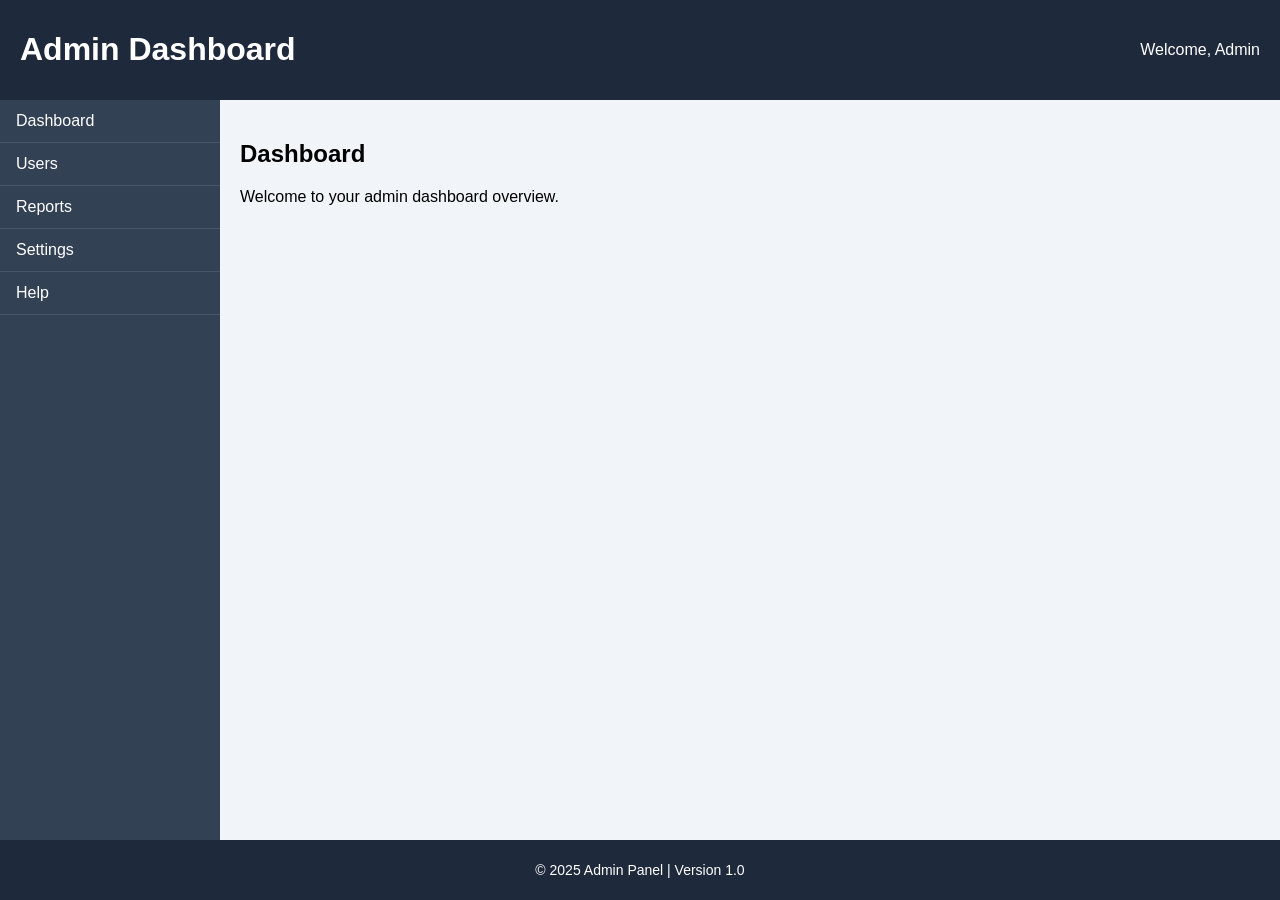
<file: 03_Layout/index.html>
<!DOCTYPE html>
<html lang="en">
<head>
  <meta charset="UTF-8" />
  <meta name="viewport" content="width=device-width, initial-scale=1.0" />
  <title>Admin Dashboard</title>
  <link rel="stylesheet" href="styles.css" />
</head>
<body>
  <div class="container">

    <header class="header">
      <h1>Admin Dashboard</h1>
      <div class="user-menu">Welcome, Admin</div>
    </header>

    <div class="main">
      <nav class="sidebar">
        <ul>
          <li><a href="index.html">Dashboard</a></li>
          <li><a href="users.html">Users</a></li>
          <li><a href="reports.html">Reports</a></li>
          <li><a href="settings.html">Settings</a></li>
          <li><a href="help.html">Help</a></li>
        </ul>
      </nav>

      <section class="content">
        <h2>Dashboard</h2>
        <p>Welcome to your admin dashboard overview.</p>
      </section>
    </div>

    <footer class="footer">
      <p>© 2025 Admin Panel | Version 1.0</p>
    </footer>

  </div>
</body>
</html>
</file>
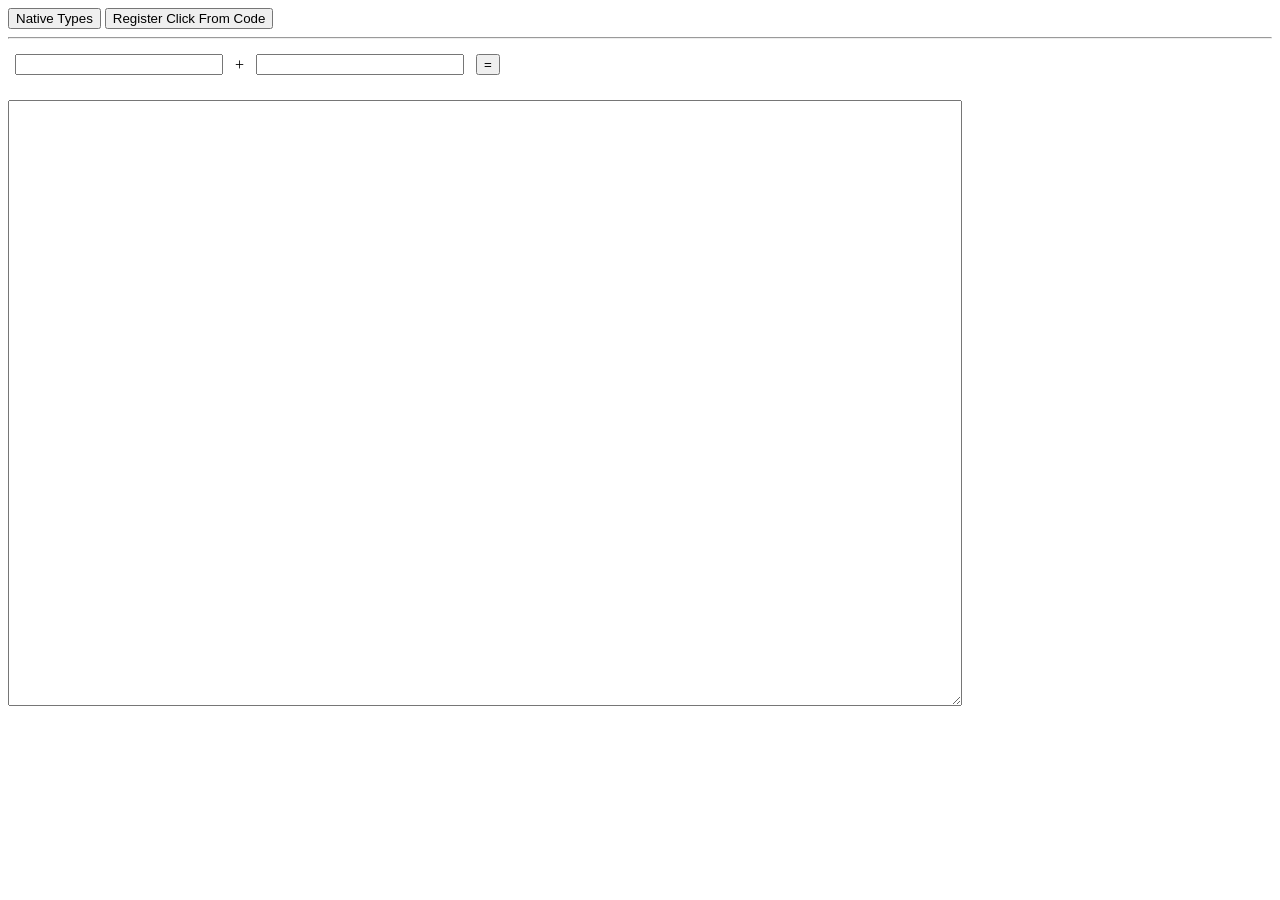
<file: 04_HtmlElements/index.html>
<!DOCTYPE html>
<html lang="en">

<head>
    <meta charset="UTF-8">
    <meta name="viewport" content="width=device-width, initial-scale=1.0">
    <title>Document</title>
</head>

<body>
    <button onclick="demoNative()">Native Types</button>
    <button id="btn2">Register Click From Code</button>
    <br>
    <hr>
        <table>
            <tr>
                <td style="padding: 5px">
                    <input id="txt1" type="text" style="width: 200px;">
                </td>
                <td style="padding: 5px">
                    <label>+</label>
                </td>
                <td style="padding: 5px">
                    <input id="txt2" type="text" style="width: 200px;">
                </td>
                <td style="padding: 5px">
                    <button id="btnCalc">=</button>
                </td>
                <td style="padding: 5px">
                    <h3 id="lblRes"></h3>
                </td>
            </tr>
        </table>
    </hr>
    </br>
    <textarea id="output" style="width:75% ;height:600px;"></textarea>
</body>
<script src="index.js"></script>
</html>
</file>
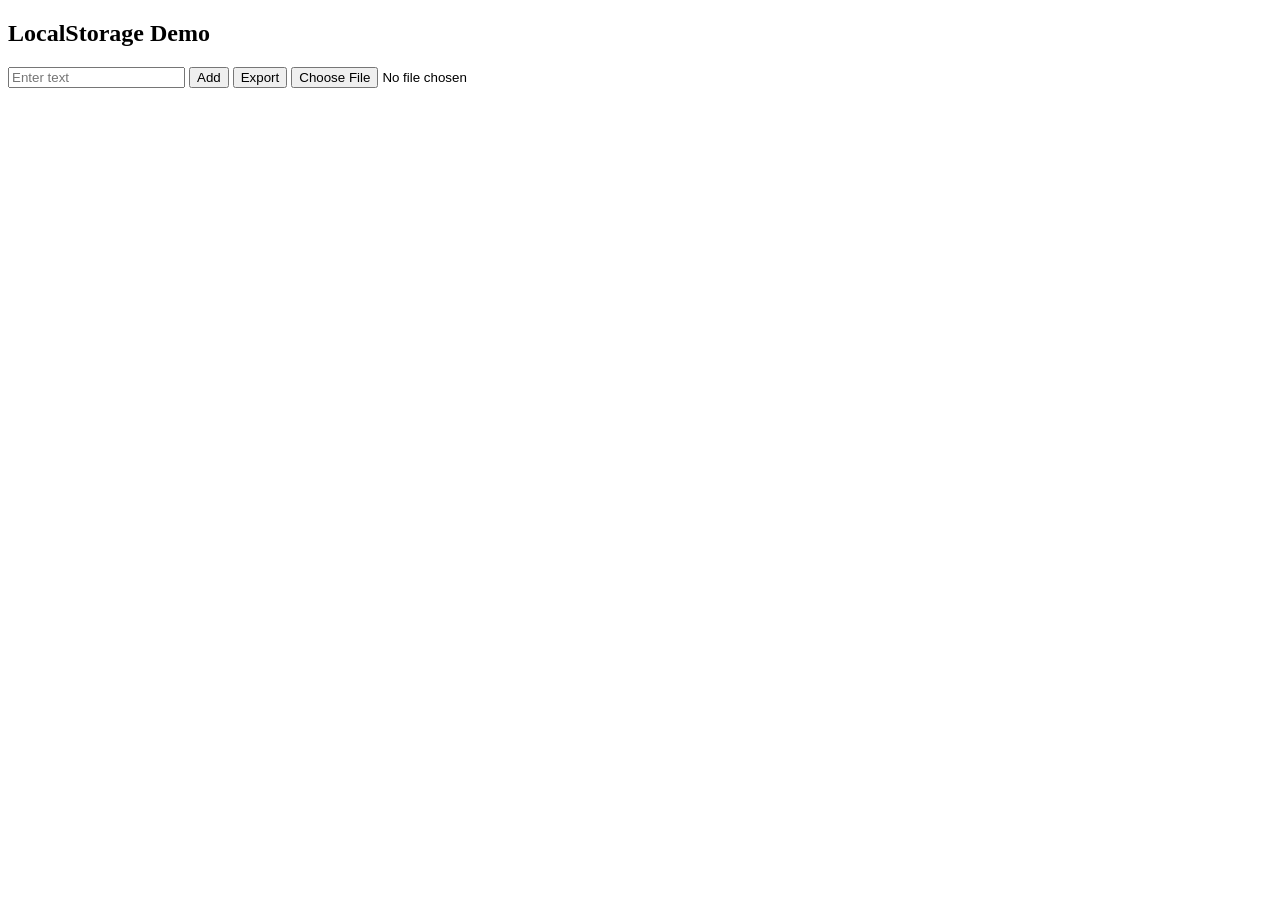
<file: 12_ImportExport/index.html>
<!DOCTYPE html>
<html lang="en">
<head>
  <meta charset="UTF-8">
  <title>Simple LocalStorage OOP Demo</title>
</head>
<body>

<h2>LocalStorage Demo</h2>

<input id="textInput" placeholder="Enter text">
<button id="addBtn">Add</button>
<button id="exportBtn">Export</button>
<input type="file" id="importFile">

<ul id="list"></ul>

<script type="module" src="./app.js"></script>
</body>
</html>
</file>
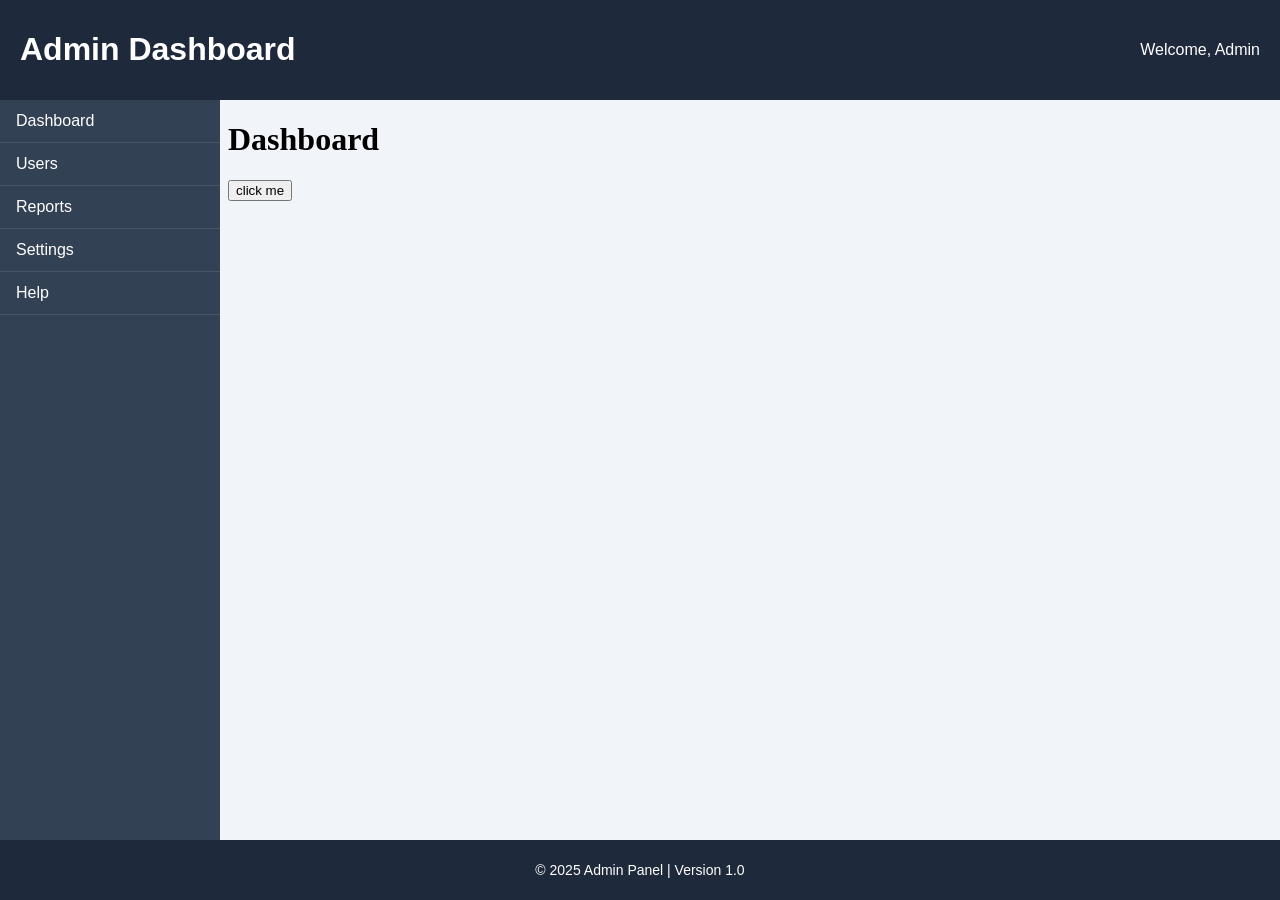
<file: 03_Layout/Layout_2_iframe/index.html>
<!DOCTYPE html>
<html lang="en">
<head>
  <meta charset="UTF-8">
  <meta name="viewport" content="width=device-width, initial-scale=1.0">
  <title>Admin Panel</title>
  <link rel="stylesheet" href="styles.css">
</head>
<body>
  <div class="container">
    <header class="header">
      <h1>Admin Dashboard</h1>
      <div class="user-menu">Welcome, Admin</div>
    </header>
    <div class="main">
      <nav class="sidebar">
        <ul>
          <li><a href="pages/dashboard.html" target="content-frame">Dashboard</a></li>
          <li><a href="pages/users.html" target="content-frame">Users</a></li>
          <li><a href="pages/reports.html" target="content-frame">Reports</a></li>
          <li><a href="pages/settings.html" target="content-frame">Settings</a></li>
          <li><a href="pages/help.html" target="content-frame">Help</a></li>
        </ul>
      </nav>
      <section class="content">
        <iframe name="content-frame" src="pages/dashboard.html"></iframe>
      </section>
    </div>
    <footer class="footer">
      <p>© 2025 Admin Panel | Version 1.0</p>
    </footer>
  </div>
</body>
</html>
</file>
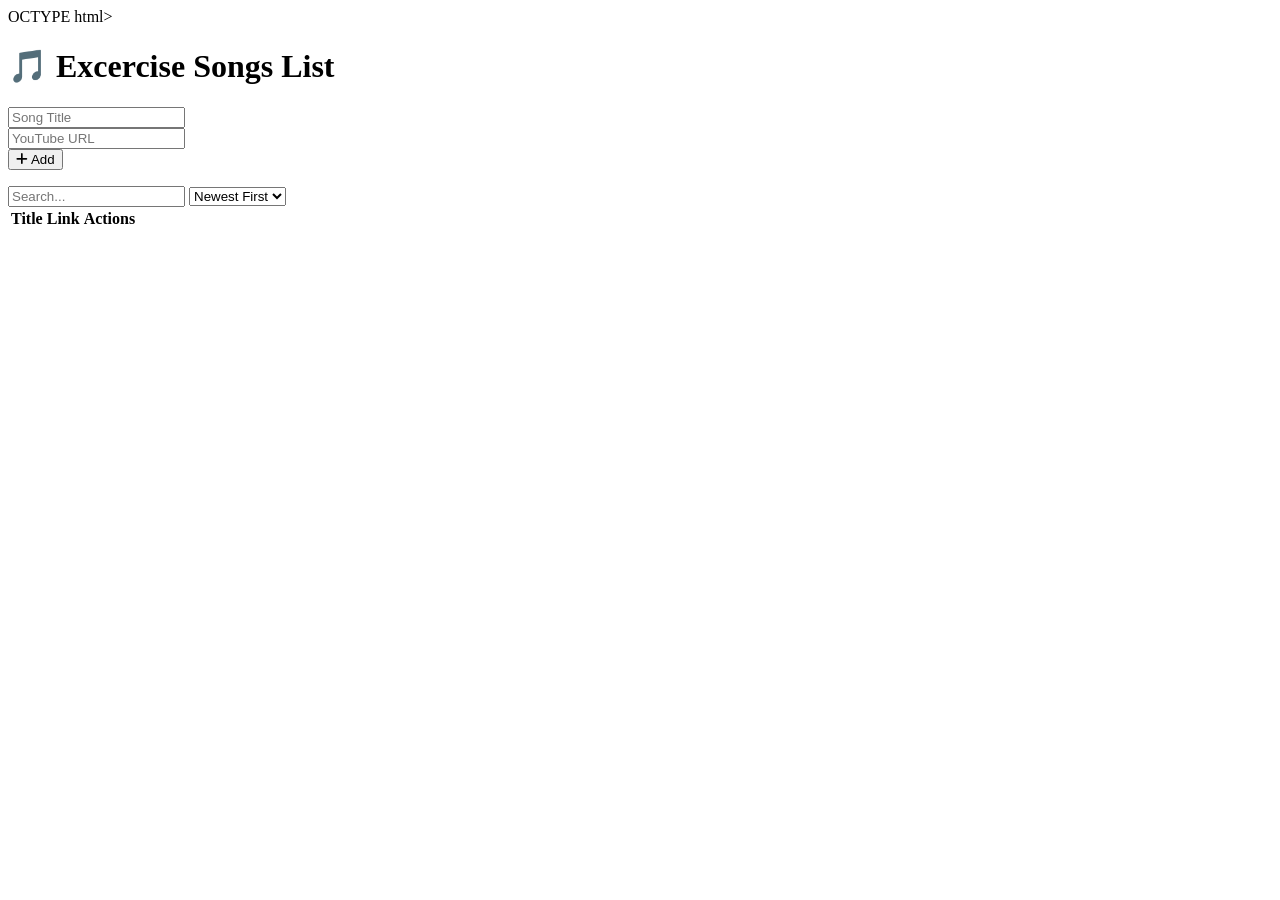
<file: 05_JSON/songslisting/index.html>
OCTYPE html>
<html lang="en">
<head>
    <meta charset="UTF-8">
    <title>TubeTracker</title>
    <link rel="stylesheet" href="https://bootswatch.com/5/cyborg/bootstrap.min.css">
    <link rel="stylesheet" href="https://cdnjs.cloudflare.com/ajax/libs/font-awesome/6.0.0/css/all.min.css">
</head>
<body class="p-4">
<div class="container">
    <h1 class="text-center text-primary mb-4">🎵 Excercise Songs List</h1>

    <div class="card border-primary mb-4">
        <div class="card-body">
            <form id="songForm" class="row g-2">
                <input type="hidden" id="songId"> 
                
                <div class="col-md-5">
                    <input type="text" id="title" class="form-control" placeholder="Song Title" required>
                </div>
                <div class="col-md-5">
                    <input type="url" id="url" class="form-control" placeholder="YouTube URL" required>
                </div>
                <div class="col-md-2">
                    <button type="submit" id="submitBtn" class="btn btn-success w-100">
                        <i class="fas fa-plus"></i> Add
                    </button>
                </div>
            </form>
        </div>
    </div>

    <div class="d-flex justify-content-between mb-3">
        <input type="text" id="search" class="form-control w-50" placeholder="Search...">
        <select id="sort" class="form-select w-25">
            <option value="newest">Newest First</option>
            <option value="az">A-Z</option>
        </select>
    </div>

    <table class="table table-hover">
        <thead><tr><th>Title</th><th>Link</th><th class="text-end">Actions</th></tr></thead>
        <tbody id="songList"></tbody>
    </table>
</div>
<script src="script.js"></script>
</body>
</html>
</file>
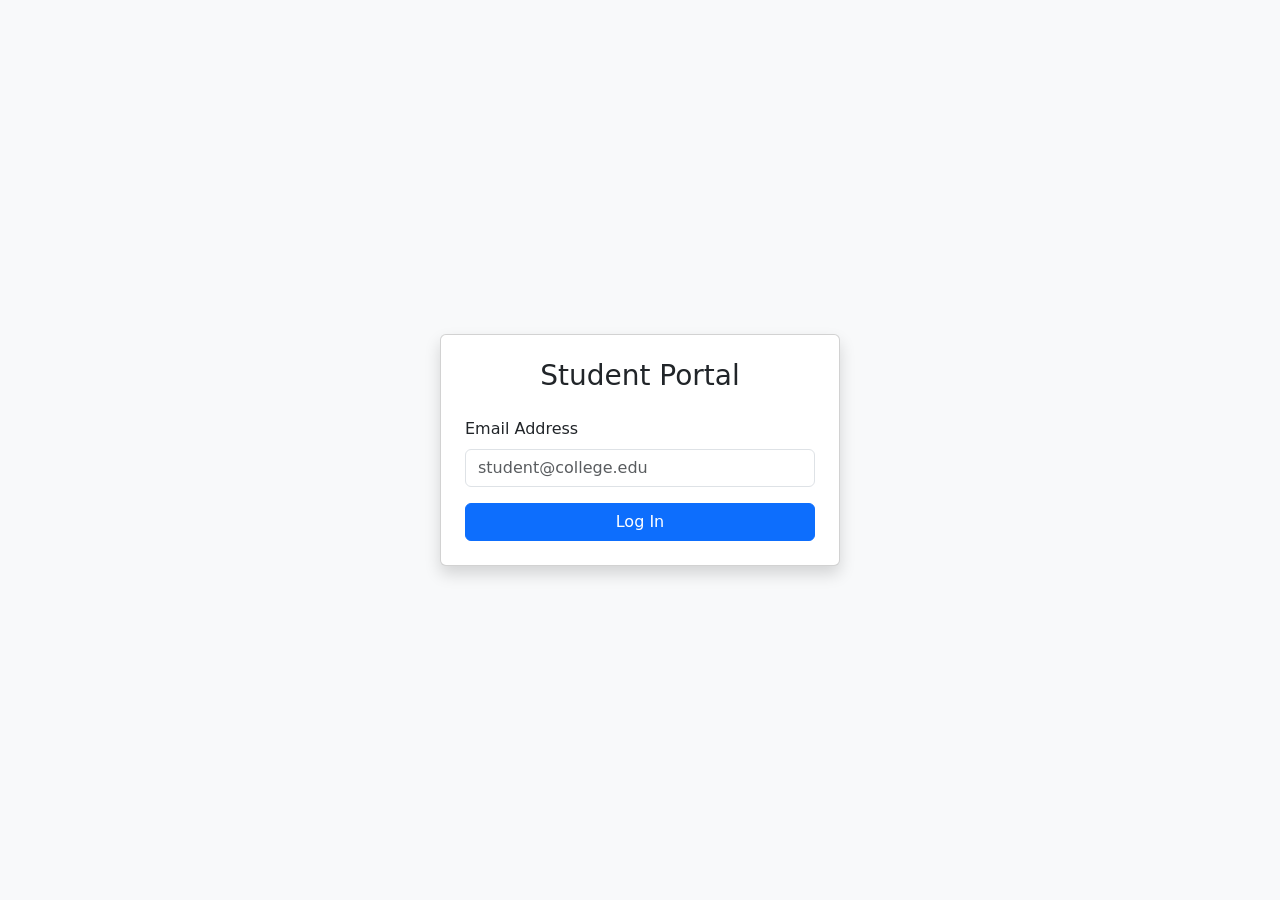
<file: 09_POST/client/index.html>
<!DOCTYPE html>
<html lang="en">

<head>
    <meta charset="UTF-8">
    <meta name="viewport" content="width=device-width, initial-scale=1.0">
    <title>AJAX Loading Demo</title>
    <link href="https://cdn.jsdelivr.net/npm/bootstrap@5.3.0/dist/css/bootstrap.min.css" rel="stylesheet">
</head>

<body class="bg-light d-flex justify-content-center align-items-center vh-100">

    <div class="card shadow p-4" style="width: 400px;">
        <h3 class="text-center mb-4">Student Portal</h3>

        <form id="loginForm">
            <div class="mb-3">
                <label class="form-label">Email Address</label>
                <input type="email" id="emailInput" class="form-control" placeholder="student@college.edu" required>
            </div>

            <button type="submit" id="submitBtn" class="btn btn-primary w-100">
                Log In
            </button>
        </form>

        <div id="loadingSpinner" class="text-center mt-3 d-none">
            <div class="spinner-border text-primary" role="status">
                <span class="visually-hidden">Loading...</span>
            </div>
            <p class="small text-muted">Checking database...</p>
        </div>

        <div id="resultMessage" class="alert alert-success mt-3 d-none"></div>
    </div>

</body>
<script src="index.js"></script>
</html>
</file>
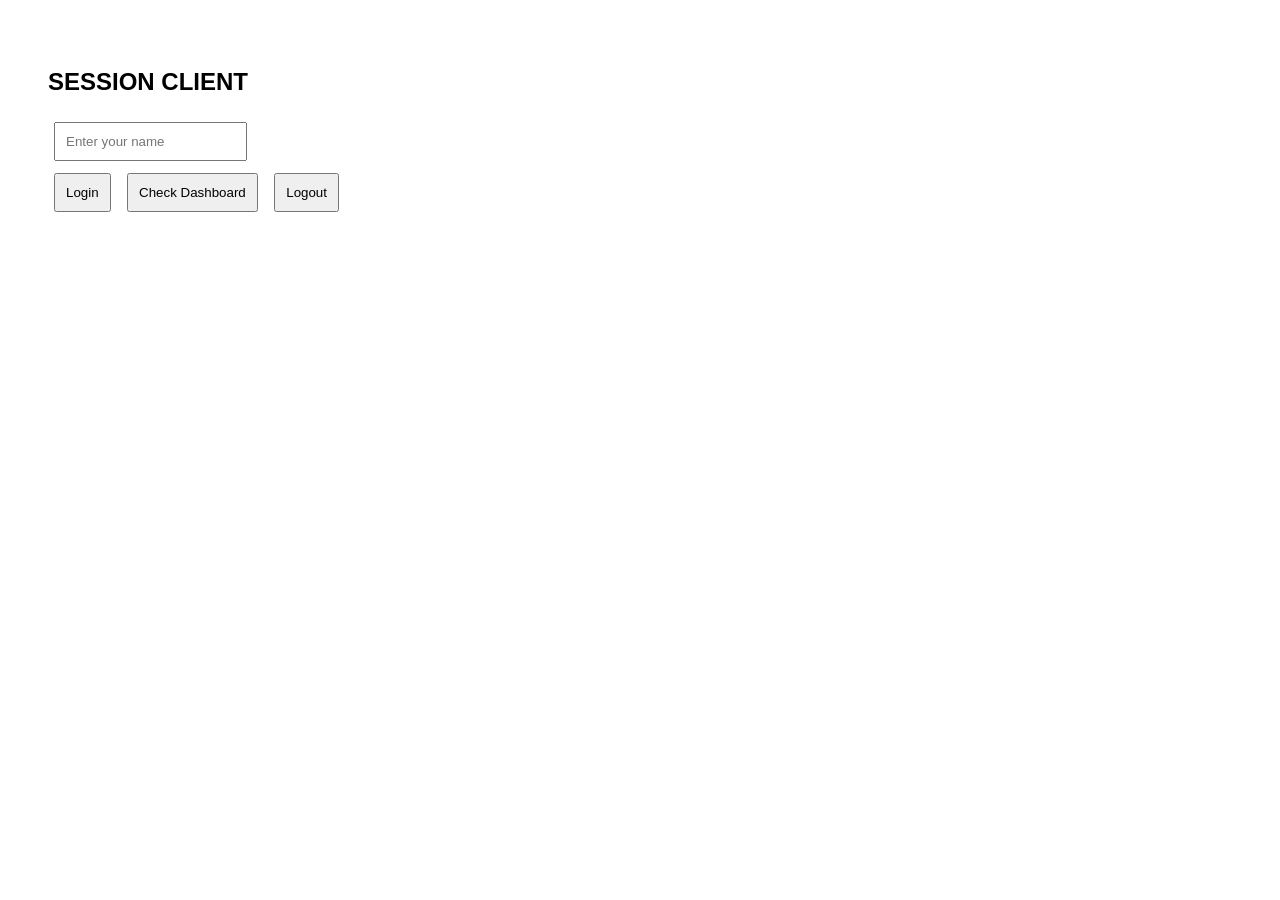
<file: 10_session/client/index.html>
<!DOCTYPE html>
<html>
<head>
  <meta charset="UTF-8">
  <title>Session Client</title>
  <style>
    body { font-family: Arial; padding: 40px; }
    input, button { padding: 10px; margin: 6px; }
    #output { margin-top: 15px; font-weight: bold; }
  </style>
</head>
<body>

<h2>SESSION CLIENT</h2>

<input id="name" placeholder="Enter your name">
<br>

<button onclick="login()">Login</button>
<button onclick="dashboard()">Check Dashboard</button>
<button onclick="logout()">Logout</button>

<div id="output"></div>

<script>
const SERVER = "http://127.0.0.1:3001";
const output = document.getElementById("output");

function login() {
  const name = document.getElementById("name").value;
  fetch(`${SERVER}/login/${name}`, { credentials: "include" })
    .then(r => r.text())
    .then(t => output.innerText = t);
}

function dashboard() {
  fetch(`${SERVER}/dashboard`, { credentials: "include" })
    .then(r => r.text())
    .then(t => output.innerText = t);
}

function logout() {
  fetch(`${SERVER}/logout`, { credentials: "include" })
    .then(r => r.text())
    .then(t => output.innerText = t);
}
</script>

</body>
</html>
</file>
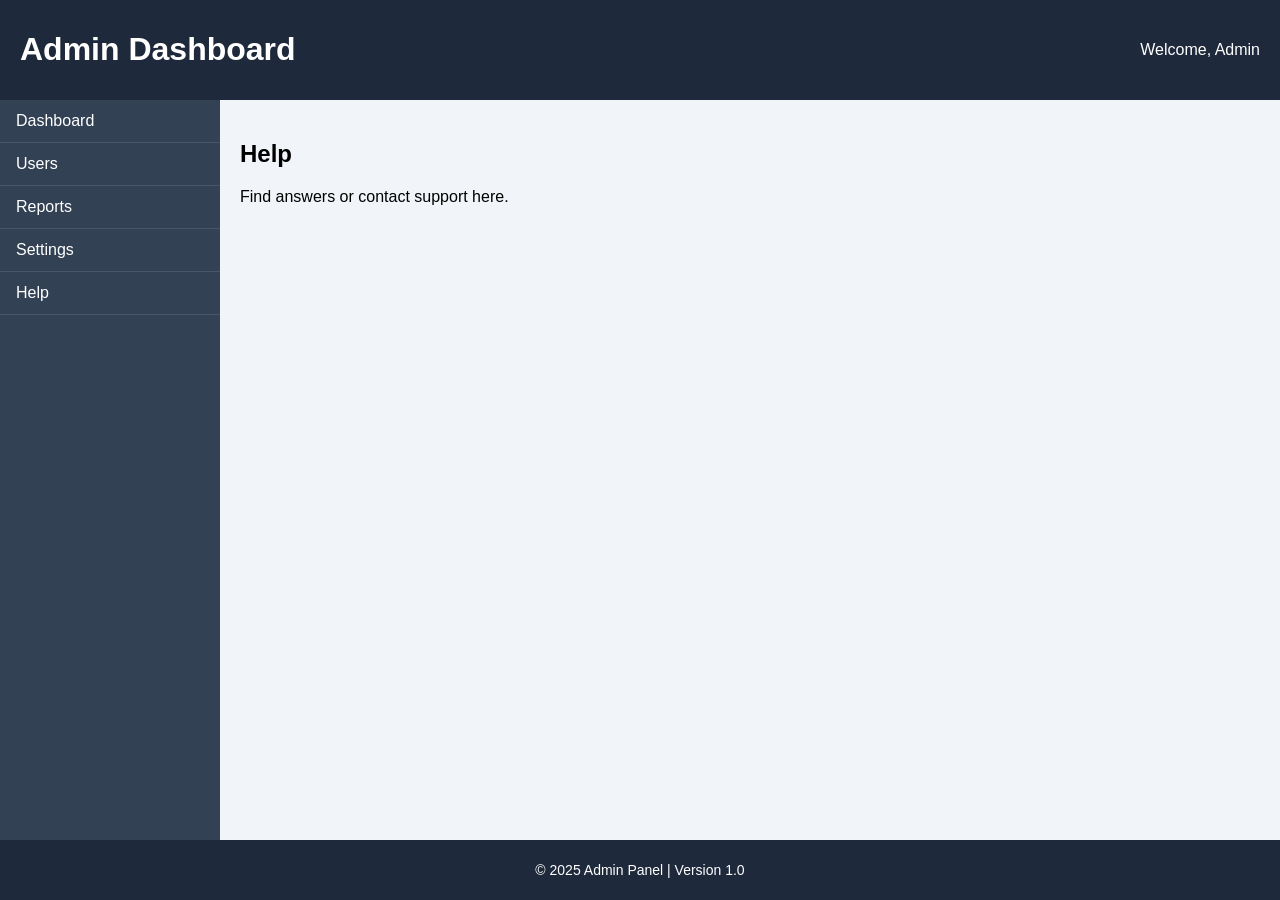
<file: 03_Layout/help.html>
<!DOCTYPE html>
<html lang="en">
<head>
  <meta charset="UTF-8" />
  <meta name="viewport" content="width=device-width, initial-scale=1.0" />
  <title>Help</title>
  <link rel="stylesheet" href="styles.css" />
</head>
<body>
  <div class="container">

    <header class="header">
      <h1>Admin Dashboard</h1>
      <div class="user-menu">Welcome, Admin</div>
    </header>

    <div class="main">
      <nav class="sidebar">
        <ul>
          <li><a href="index.html">Dashboard</a></li>
          <li><a href="users.html">Users</a></li>
          <li><a href="reports.html">Reports</a></li>
          <li><a href="settings.html">Settings</a></li>
          <li><a href="help.html">Help</a></li>
        </ul>
      </nav>

      <section class="content">
        <h2>Help</h2>
        <p>Find answers or contact support here.</p>
      </section>
    </div>

    <footer class="footer">
      <p>© 2025 Admin Panel | Version 1.0</p>
    </footer>

  </div>
</body>
</html>
</file>
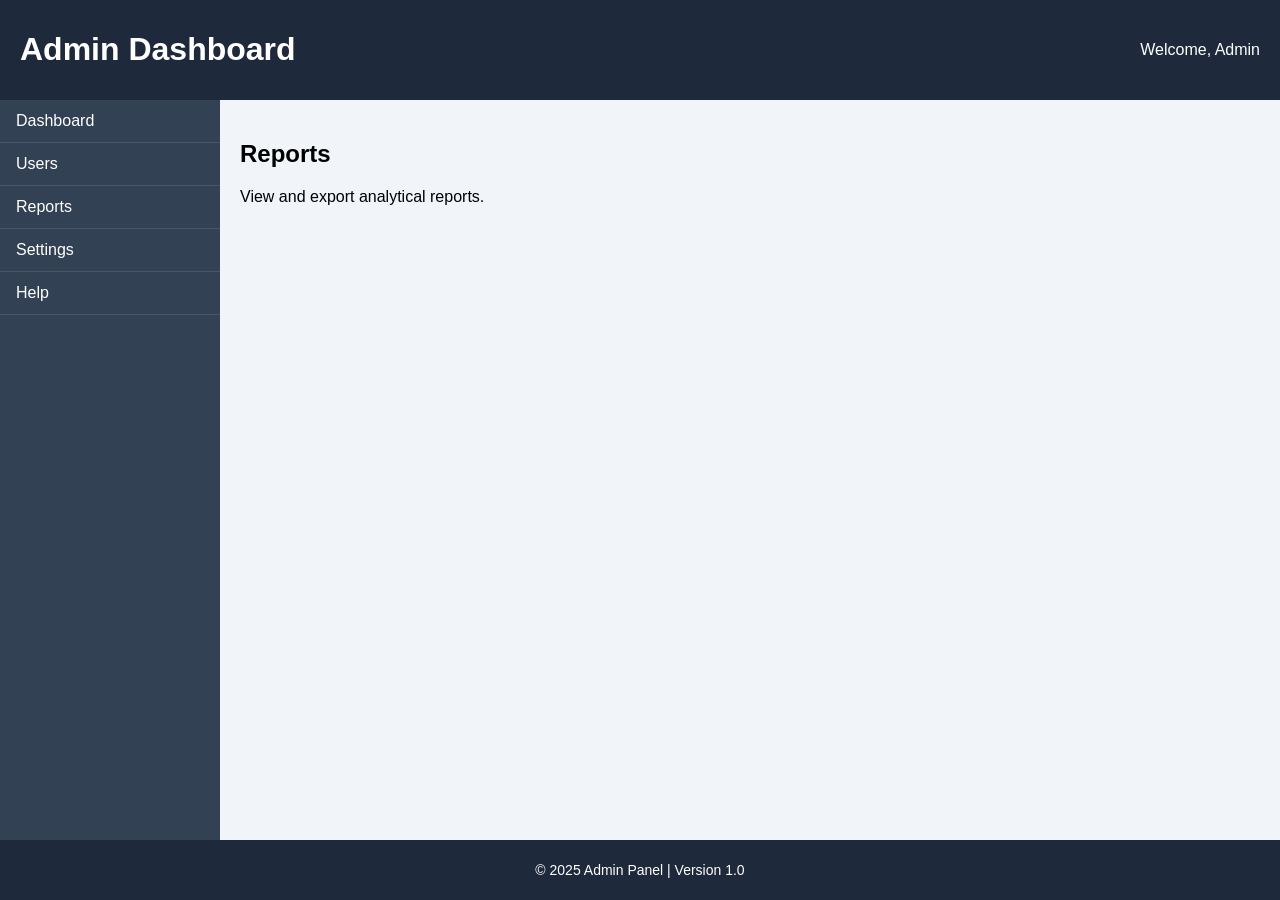
<file: 03_Layout/reports.html>
<!DOCTYPE html>
<html lang="en">
<head>
  <meta charset="UTF-8" />
  <meta name="viewport" content="width=device-width, initial-scale=1.0" />
  <title>Reports</title>
  <link rel="stylesheet" href="styles.css" />
</head>
<body>
  <div class="container">

    <header class="header">
      <h1>Admin Dashboard</h1>
      <div class="user-menu">Welcome, Admin</div>
    </header>

    <div class="main">
      <nav class="sidebar">
        <ul>
          <li><a href="index.html">Dashboard</a></li>
          <li><a href="users.html">Users</a></li>
          <li><a href="reports.html">Reports</a></li>
          <li><a href="settings.html">Settings</a></li>
          <li><a href="help.html">Help</a></li>
        </ul>
      </nav>

      <section class="content">
        <h2>Reports</h2>
        <p>View and export analytical reports.</p>
      </section>
    </div>

    <footer class="footer">
      <p>© 2025 Admin Panel | Version 1.0</p>
    </footer>

  </div>
</body>
</html>
</file>
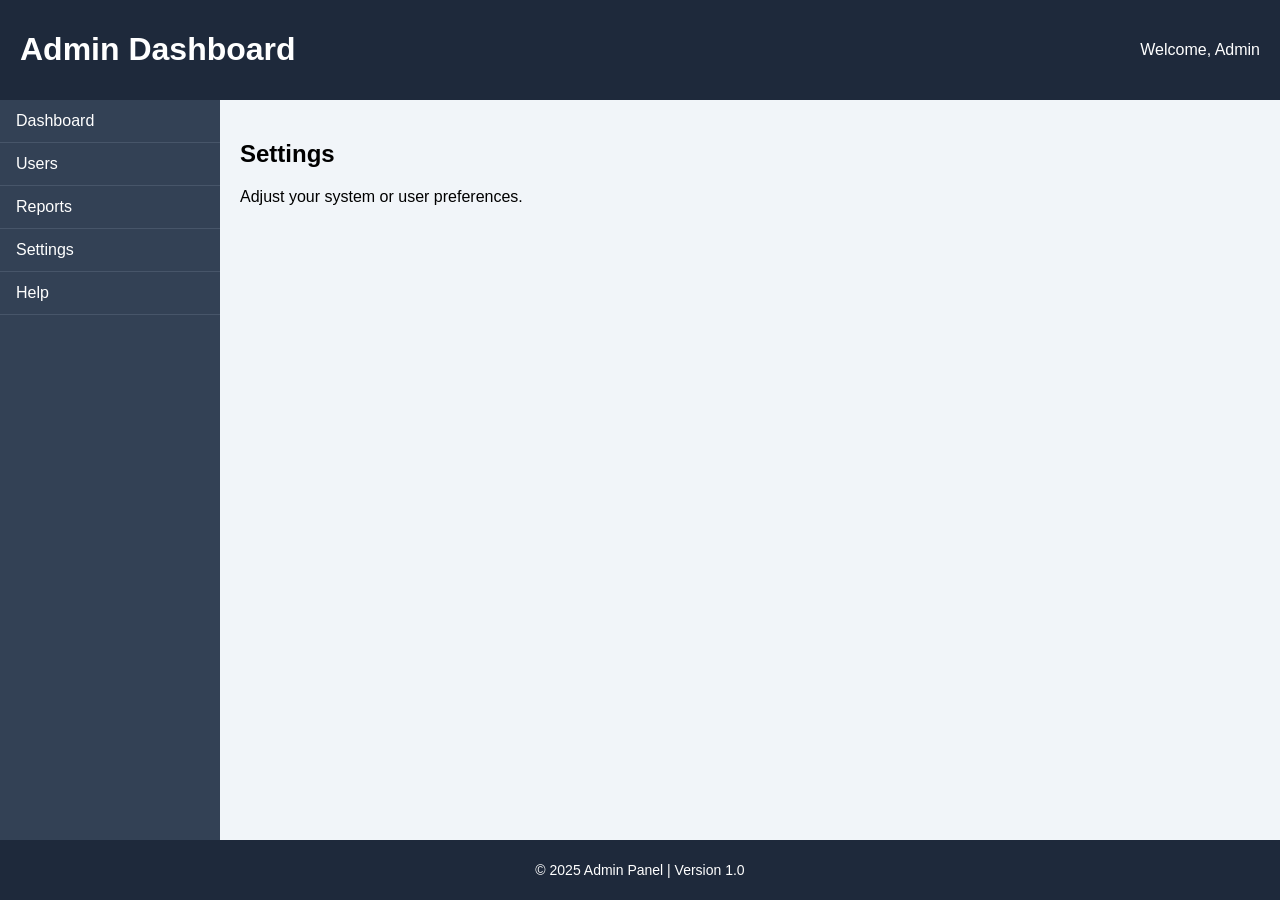
<file: 03_Layout/settings.html>
<!DOCTYPE html>
<html lang="en">
<head>
  <meta charset="UTF-8" />
  <meta name="viewport" content="width=device-width, initial-scale=1.0" />
  <title>Settings</title>
  <link rel="stylesheet" href="styles.css" />
</head>
<body>
  <div class="container">

    <header class="header">
      <h1>Admin Dashboard</h1>
      <div class="user-menu">Welcome, Admin</div>
    </header>

    <div class="main">
      <nav class="sidebar">
        <ul>
          <li><a href="index.html">Dashboard</a></li>
          <li><a href="users.html">Users</a></li>
          <li><a href="reports.html">Reports</a></li>
          <li><a href="settings.html">Settings</a></li>
          <li><a href="help.html">Help</a></li>
        </ul>
      </nav>

      <section class="content">
        <h2>Settings</h2>
        <p>Adjust your system or user preferences.</p>
      </section>
    </div>

    <footer class="footer">
      <p>© 2025 Admin Panel | Version 1.0</p>
    </footer>

  </div>
</body>
</html>
</file>
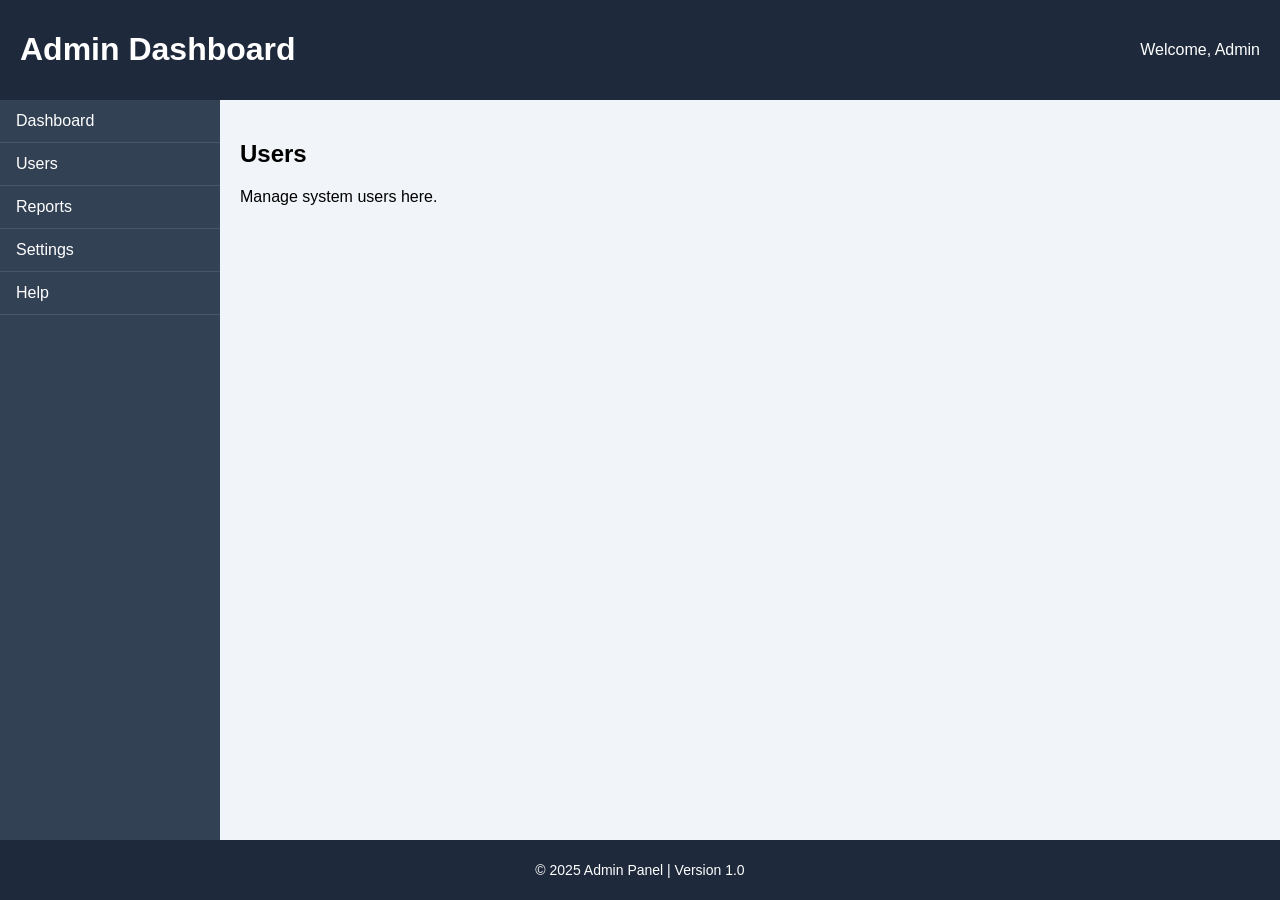
<file: 03_Layout/users.html>
<!DOCTYPE html>
<html lang="en">
<head>
  <meta charset="UTF-8" />
  <meta name="viewport" content="width=device-width, initial-scale=1.0" />
  <title>Users</title>
  <link rel="stylesheet" href="styles.css" />
</head>
<body>
  <div class="container">

    <header class="header">
      <h1>Admin Dashboard</h1>
      <div class="user-menu">Welcome, Admin</div>
    </header>

    <div class="main">
      <nav class="sidebar">
        <ul>
          <li><a href="index.html">Dashboard</a></li>
          <li><a href="users.html">Users</a></li>
          <li><a href="reports.html">Reports</a></li>
          <li><a href="settings.html">Settings</a></li>
          <li><a href="help.html">Help</a></li>
        </ul>
      </nav>

      <section class="content">
        <h2>Users</h2>
        <p>Manage system users here.</p>
      </section>
    </div>

    <footer class="footer">
      <p>© 2025 Admin Panel | Version 1.0</p>
    </footer>

  </div>
</body>
</html>
</file>
<file: 03_Layout/styles.css>
body, html {
  margin: 0;
  height: 100%;
  font-family: Arial, sans-serif;
}

.container {
  display: flex;
  flex-direction: column;
  height: 100vh;
}

.header {
  display: flex;
  justify-content: space-between;
  align-items: center;
  background: #1e293b;
  color: white;
  padding: 10px 20px;
}

.main {
  flex: 1;
  display: flex;
  overflow: hidden;
}

.sidebar {
  width: 220px;
  background: #334155;
  color: white;
  display: flex;
  flex-direction: column;
}

.sidebar ul {
  list-style: none;
  padding: 0;
  margin: 0;
}

.sidebar li {
  border-bottom: 1px solid #475569;
}

.sidebar a {
  color: white;
  text-decoration: none;
  display: block;
  padding: 12px 16px;
}

.sidebar a:hover {
  background: #475569;
}

.content {
  flex: 1;
  background: #f1f5f9;
  padding: 20px;
  overflow-y: auto;
}

.footer {
  background: #1e293b;
  color: white;
  text-align: center;
  padding: 8px;
  font-size: 14px;
}
</file>
<file: 03_Layout/Layout_2_iframe/styles.css>
body, html {
  margin: 0;
  height: 100%;
  font-family: Arial, sans-serif;
}

.container {
  display: flex;
  flex-direction: column;
  height: 100vh;
}

.header {
  display: flex;
  justify-content: space-between;
  align-items: center;
  background: #1e293b;
  color: white;
  padding: 10px 20px;
}

.main {
  flex: 1;
  display: flex;
  overflow: hidden;
}

.sidebar {
  width: 220px;
  background: #334155;
  color: white;
  display: flex;
  flex-direction: column;
}

.sidebar ul {
  list-style: none;
  padding: 0;
  margin: 0;
}

.sidebar li {
  border-bottom: 1px solid #475569;
}

.sidebar a {
  color: white;
  text-decoration: none;
  display: block;
  padding: 12px 16px;
}

.sidebar a:hover {
  background: #475569;
}

.content {
  flex: 1;
  background: #f1f5f9;
  display: flex;
  flex-direction: column;
}

iframe {
  border: none;
  width: 100%;
  height: 100%;
}

.footer {
  background: #1e293b;
  color: white;
  text-align: center;
  padding: 8px;
  font-size: 14px;
}
</file>
